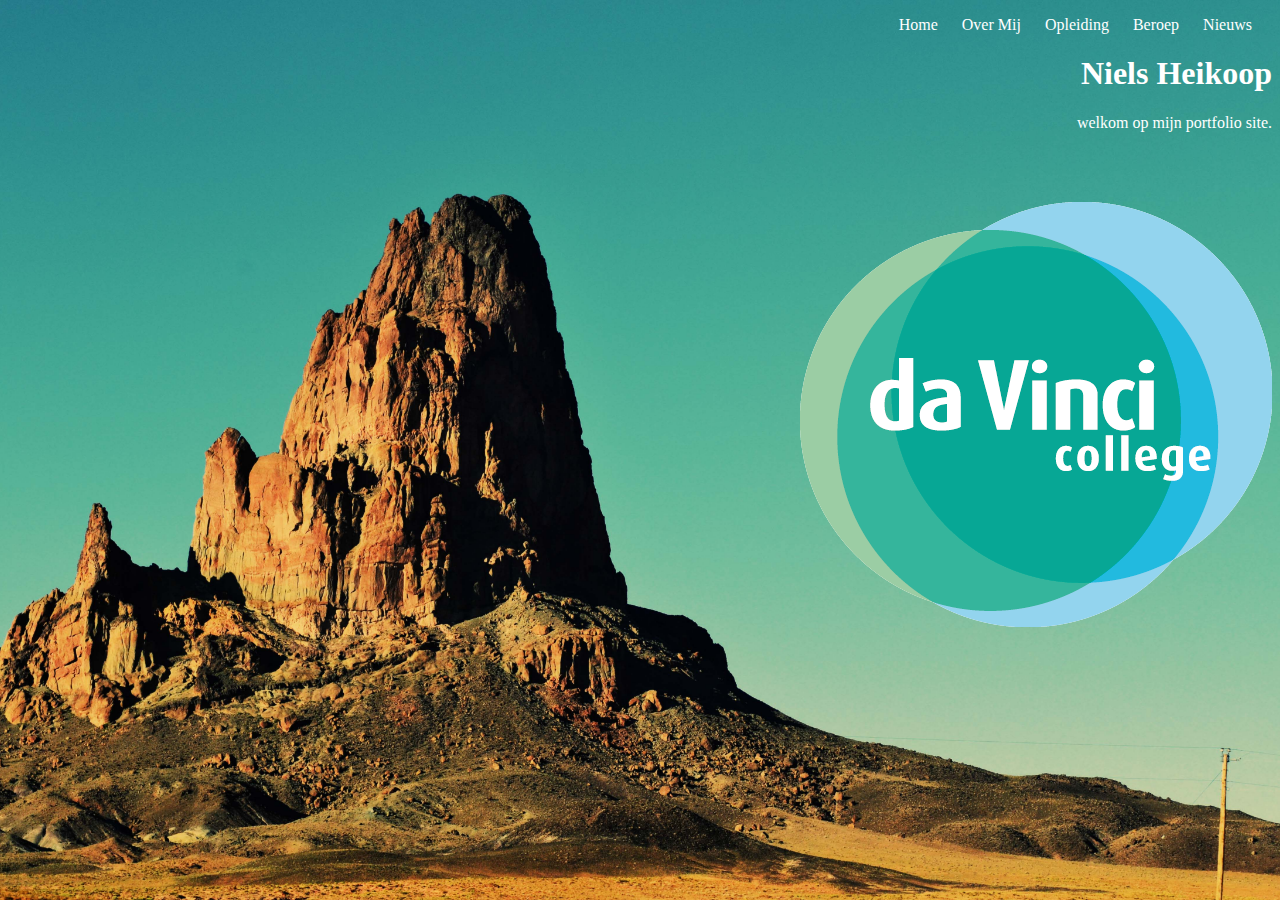
<file: index.html>
<!DOCTYPE html>
<html lang="nl">
<head>
<meta charset="UTF-8">

<title>Portfolio</title>
<meta charset="UTF-8">
<link rel="stylesheet" href="css/style.css">
<link rel="icon" href="img/icon.png">
</head>

<body>
<ul>
	<li><a href="index.html"> Home </a></li>
	<li><a href="overmij.html"> Over Mij </a></li>
	<li><a href="opleiding.html"> Opleiding </a></li>
	<li><a href="beroep.html"> Beroep </a></li>
	<li><a href="nieuws.html"> Nieuws </a></li>

</ul>


<h1 >Niels Heikoop</h1>	
<p>welkom op mijn portfolio site.</p>
<br>
<br>
<br>
<img id="davinci" src="img/davinci.png" alt="">
</body>
</html>
</file>
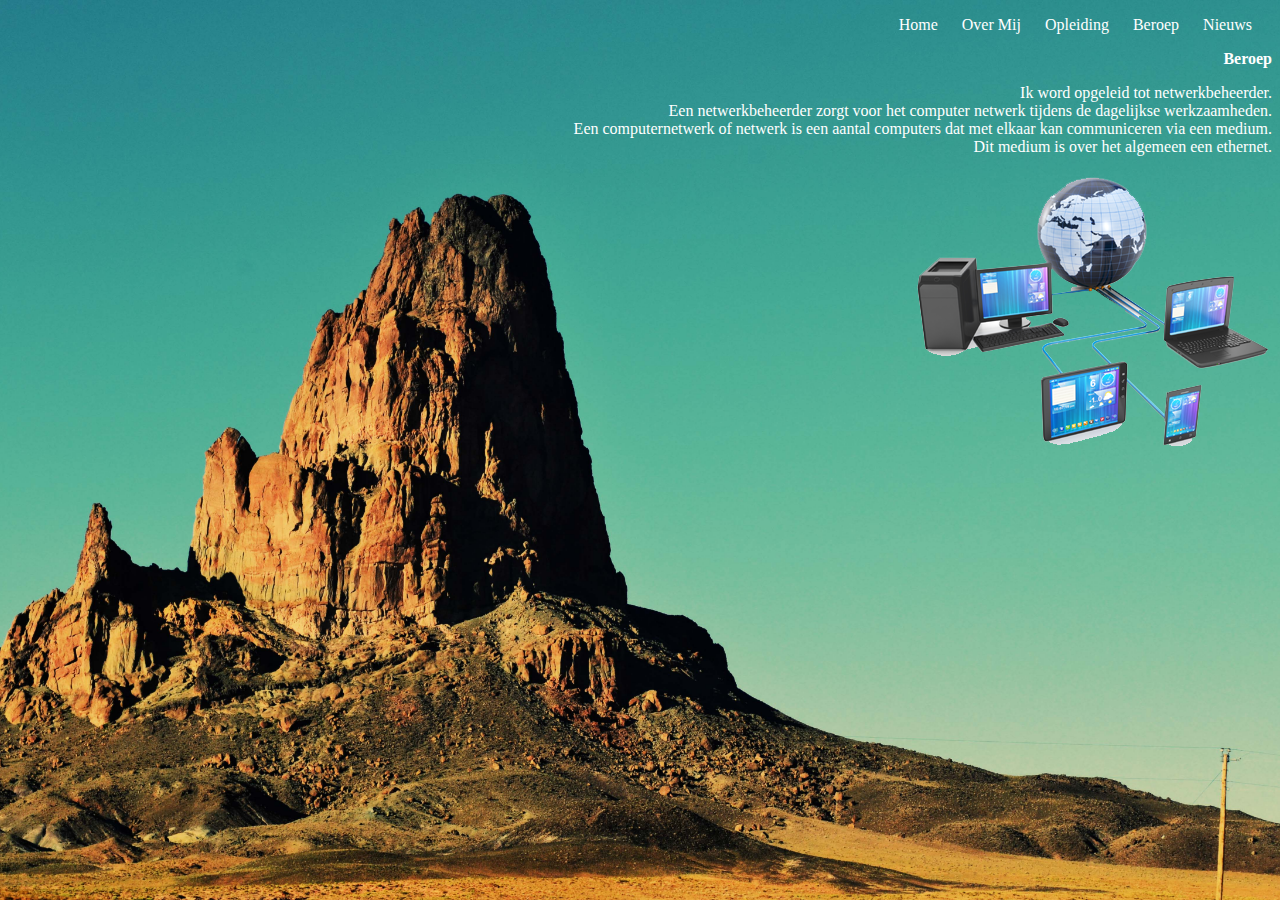
<file: beroep.html>
<!DOCTYPE html>
<html lang="nl">


<head>

<title>Portfolio</title>
<meta charset="UTF-8">
<link rel="stylesheet" href="css/style.css">
<link rel="icon" href="img/icon.png">
</head>
<body>
<ul>
	<li><a href="index.html"> Home </a></li>
	<li><a href="overmij.html"> Over Mij </a></li>
	<li><a href="opleiding.html"> Opleiding </a></li>
	<li><a href="beroep.html"> Beroep </a></li>
	<li><a href="nieuws.html"> Nieuws </a></li>
</ul>


<p><b>Beroep</b></p>
Ik word opgeleid tot netwerkbeheerder.<br>
Een netwerkbeheerder zorgt voor het computer netwerk tijdens de dagelijkse werkzaamheden.<br>
Een computernetwerk of netwerk is een aantal computers dat met elkaar kan communiceren via een medium.<br>
Dit medium is over het algemeen een ethernet.<br>
<br>
<img id="niels" src="img/niels.png" alt="">
</body>
</html>
</file>
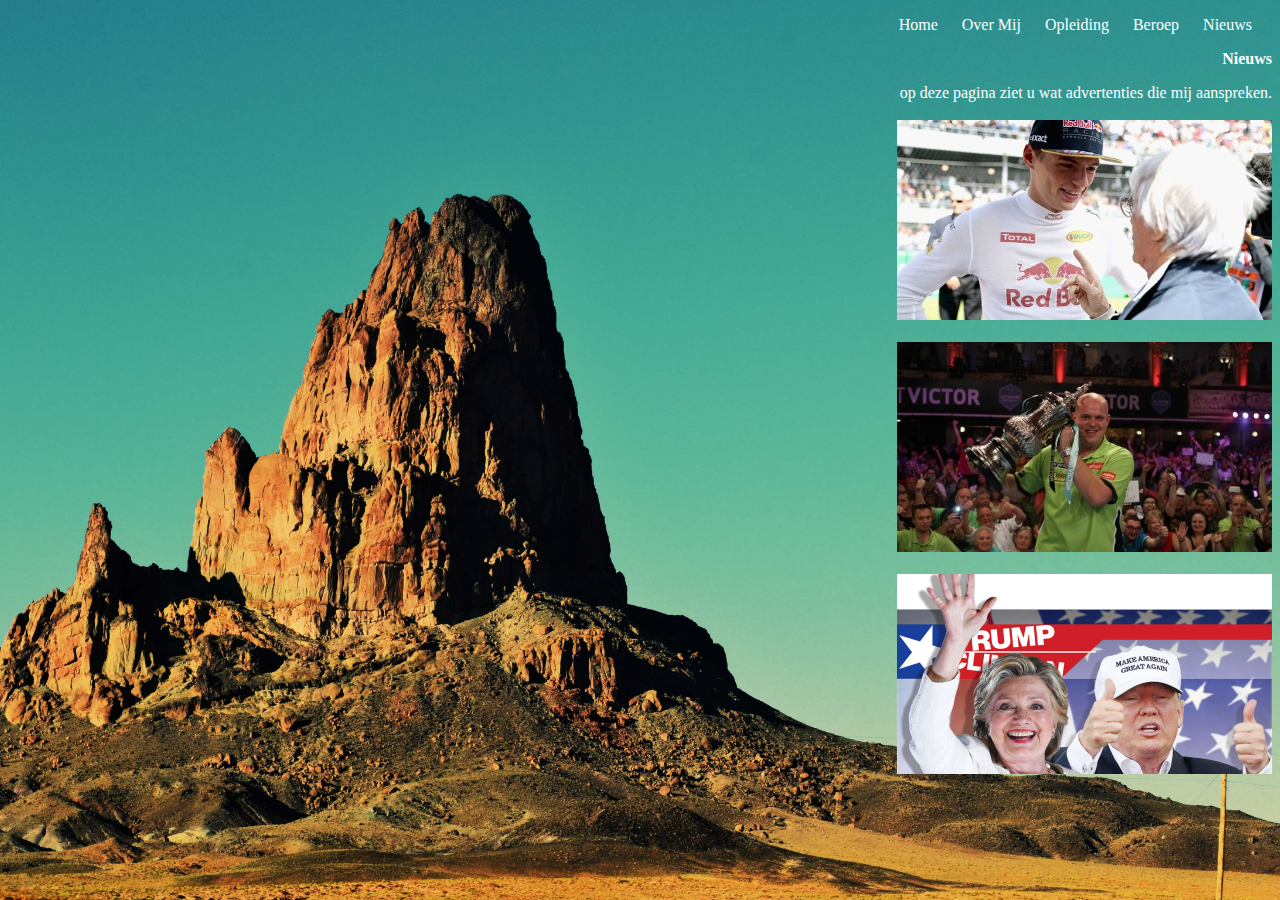
<file: nieuws.html>
<!DOCTYPE html>
<html lang="nl">


<head>

<title>Portfolio</title>
<meta charset="UTF-8">
<link rel="stylesheet" href="css/style.css">
<link rel="icon" href="img/icon.png">
</head>
<body>
<ul>
	<li><a href="index.html"> Home </a></li>
	<li><a href="overmij.html"> Over Mij </a></li>
	<li><a href="opleiding.html"> Opleiding </a></li>
	<li><a href="beroep.html"> Beroep </a></li>
	<li><a href="nieuws.html"> Nieuws </a></li>
</ul>


<p><b>Nieuws</b></p>
op deze pagina ziet u wat advertenties die mij aanspreken.<br>
<br>

<a href="http://www.autoblog.nl/nieuws/deze-mensen-prijzen-max-verstappen-de-hemel-in-92692"
target="_blank"><img src="img/max.jpg"</a>
<br>
<br>


<a href="http://www.omroepbrabant.nl/?news/257131582/Michael+van+Gerwen+wint+World+Series+of+Darts.aspx"
target="_blank"><img src="img/michael.jpg"</a><br>
<br>
<a href="http://www.ad.nl/dossier-verkiezingen-vs/eerste-stemmen-geteld-dieren-maken-hun-keuze~a35df24d/"
target="_blank"><img src="img/download.png"</a>




</body>
</html>
</file>
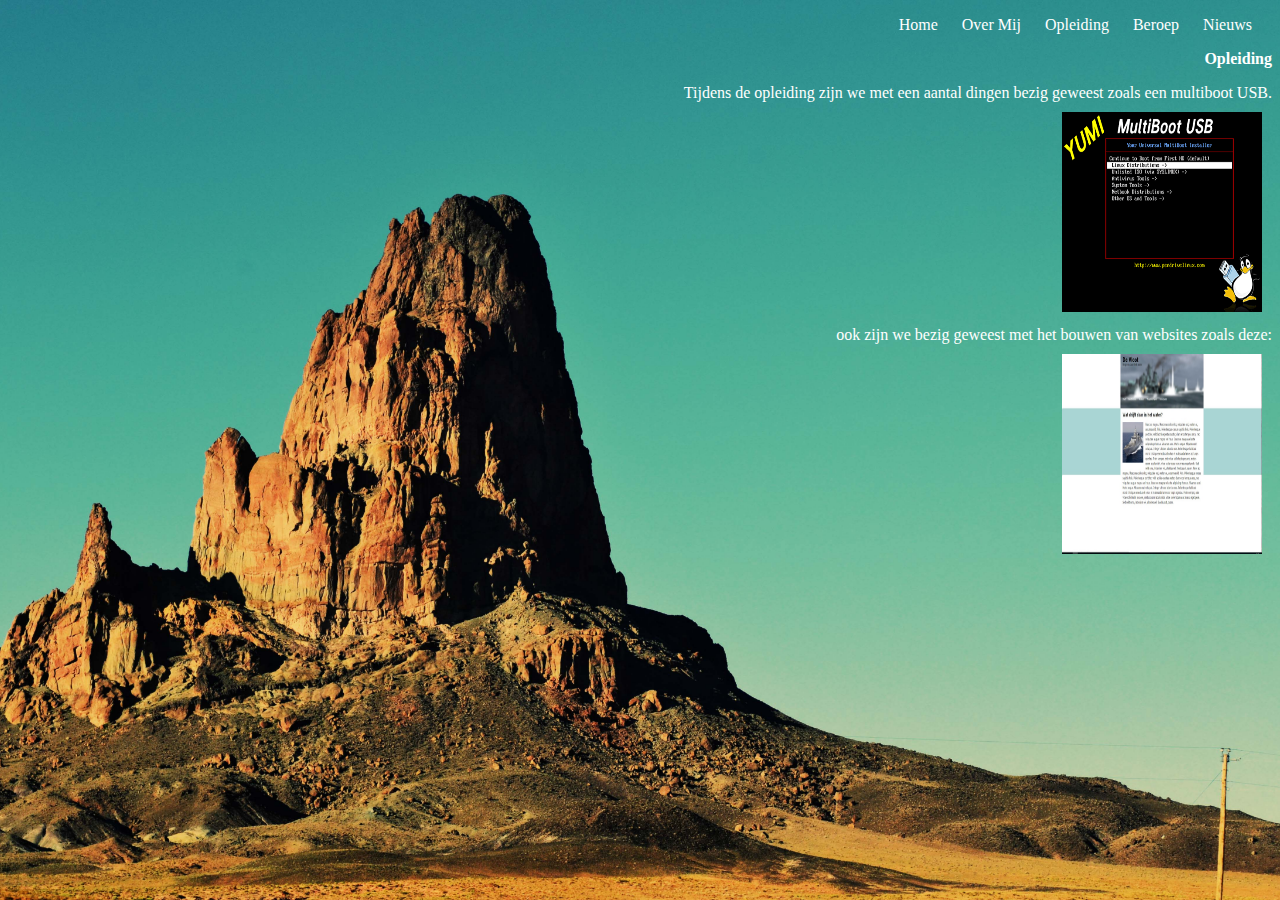
<file: opleiding.html>
<!DOCTYPE html>
<html lang="nl">


<head>

<title>Portfolio</title>
<meta charset="UTF-8">
<link rel="stylesheet" href="css/style.css">
<link rel="icon" href="img/icon.png">
</head>
<body>
<ul>
	<li><a href="index.html"> Home </a></li>
	<li><a href="overmij.html"> Over Mij </a></li>
	<li><a href="opleiding.html"> Opleiding </a></li>
	<li><a href="beroep.html"> Beroep </a></li>
	<li><a href="nieuws.html"> Nieuws </a></li>

</ul>








<p><b>Opleiding</b></p>
Tijdens de opleiding zijn we met een aantal dingen bezig geweest zoals een multiboot USB.<br>
<img id="plaatje" src="img/yumi.png" alt=""><br>
ook zijn we bezig geweest met het bouwen van websites zoals deze:<br>
<img id="plaatje" src="img/homepage.jpg" alt="">


</body>
</html>
</file>
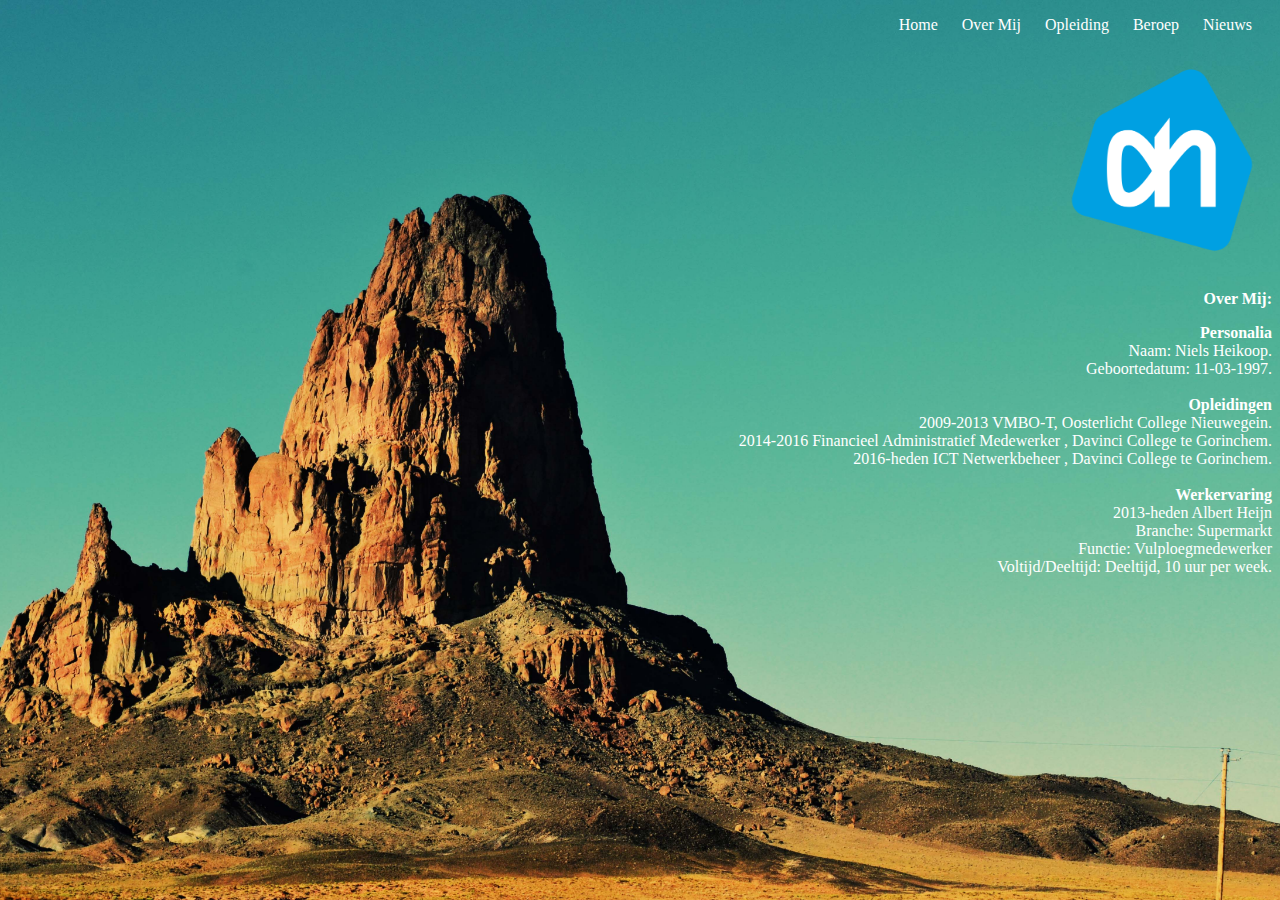
<file: overmij.html>
<!DOCTYPE html>
<html lang="nl">


<head>

<title>Portfolio</title>
<meta charset="UTF-8">
<link rel="stylesheet" href="css/style.css">
<link rel="icon" href="img/icon.png">
</head>
<body>
<ul>
	<li><a href="index.html"> Home </a></li>
	<li><a href="overmij.html"> Over Mij </a></li>
	<li><a href="opleiding.html"> Opleiding </a></li>
	<li><a href="beroep.html"> Beroep </a></li>
	<li><a href="nieuws.html"> Nieuws </a></li>
</ul>

<img id="plaatje" src="img/plaatje.png" alt="">
<p id="p1"><b>Over Mij:</b></p>
<b>Personalia</b><br>
Naam: Niels Heikoop.<br>
Geboortedatum: 11-03-1997.<br>
<br>
<b>Opleidingen</b><br>
2009-2013 VMBO-T, Oosterlicht College Nieuwegein.<br>
2014-2016 Financieel Administratief Medewerker , Davinci College te Gorinchem.<br>
2016-heden ICT Netwerkbeheer , Davinci College te Gorinchem.<br>
<br>
<b>Werkervaring</b><br>
2013-heden Albert Heijn<br>
Branche: Supermarkt<br>
Functie: Vulploegmedewerker<br>
Voltijd/Deeltijd: Deeltijd, 10 uur per week.<br>
</body>
</html>
</file>
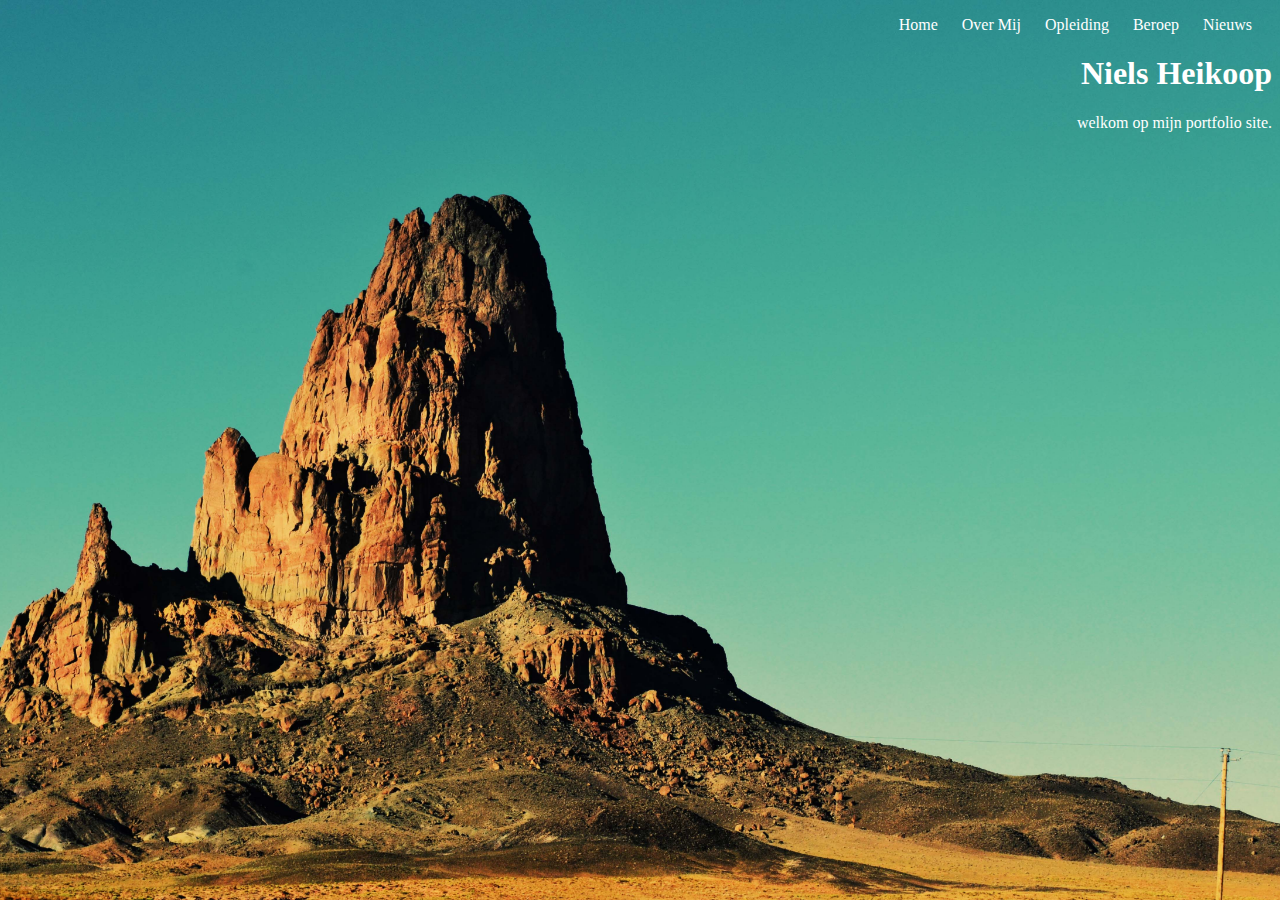
<file: portefolio.html>
<!DOCTYPE html>
<html lang="nl">
<head>
<meta charset="UTF-8">

<title>Portefolio</title>
<meta charset="UTF-8">
<link rel="stylesheet" href="css/style.css">
<link rel="icon" href="img/icon.png">
</head>

<body>
<ul>
	<li><a href="portefolio.html"> Home </a></li>
	<li><a href="overmij.html"> Over Mij </a></li>
	<li><a href="opleiding.html"> Opleiding </a></li>
	<li><a href="beroep.html"> Beroep </a></li>
	<li><a href="nieuws.html"> Nieuws </a></li>

</ul>


<h1 >Niels Heikoop</h1>	
<p>welkom op mijn portfolio site.</p>
</body>
</html>
</file>
<file: css/style.css>
body 
{ 
  background: url(img/background2.jpg) no-repeat center center fixed; 
  -webkit-background-size: cover;
  -moz-background-size: cover;
  -o-background-size: cover;
  background-size: cover;
  font-family: verdana;
  text-align: right;
  color: white;
   

 
}


#p1
{
	color: ;
}

a
{
	color: white;
}
.hr
{

 text-align:right; margin: 0 0 0 auto;
 width:50%;

}
#plaatje
{
	width: 200px;
	height: 200px;
	position: relative;
	right: 1000px;
	padding: 10px;
	left: 0px;
	bottom: 0px;
	
}

li
{
	display: inline-block;
	padding-right: 20px;


}
a:hover {
    color: red;
}
a {text-decoration: none; }
</file>
